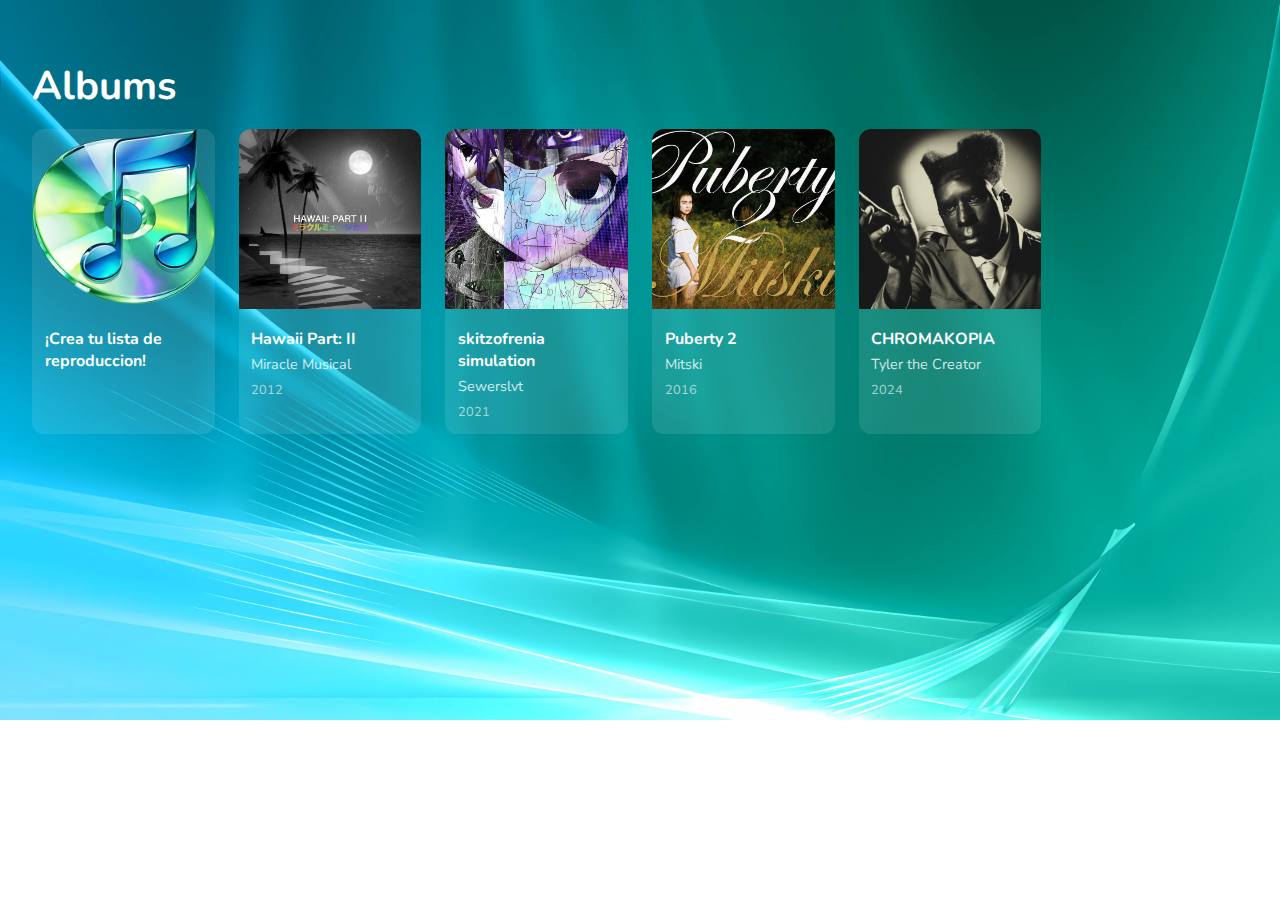
<file: albumes.html>
<!DOCTYPE html>
<html lang="en">
<head>
  <meta charset="UTF-8" />
  <meta name="viewport" content="width=device-width, initial-scale=1.0"/>
  <title>Albums</title>
  <link rel="stylesheet" href="albumes.css">
</head>
<body>
  <div class="albums-container">
    <h1>Albums</h1>
    <div class="album-grid">

      <!-- Álbum individual -->

      <a href="index.html" id ="hawaii" class="album-card" data-album="personal">
        <img src="img/frutteoicon.png" alt="personal">
        <div class="album-info">
          <h3>¡Crea tu lista de reproduccion!</h3>
        </div>
      </a>


      <a href="index.html" class="album-card" data-album="hawaii">
        <img src="img/hawaiipartii.jpg" alt="Hawaii Part II">
        <div class="album-info">
          <h3>Hawaii Part: II</h3>
          <p>Miracle Musical</p>
          <span>2012</span>
        </div>
      </a>

      <a href="index.html" class="album-card" data-album="skitzofrenia">
        <img src="img/skitz_simu.jpeg" alt="skitzofrenia simulation">
        <div class="album-info">
          <h3>skitzofrenia simulation</h3>
          <p>Sewerslvt</p>
          <span>2021</span>
        </div>
      </a>

      <a href="index.html" class="album-card" data-album="puberty_2">
        <img src="img/puberty_2.jpeg" alt="puberty_2">
        <div class="album-info">
          <h3>Puberty 2</h3>
          <p>Mitski</p>
          <span>2016</span>
        </div>
      </a>

      <a href="chromakopia.html?albumToPlay=chromakopia" class="album-card" data-album="chromakopia">
        <img src="img/chromakopia.jpeg" alt="chromakopia">
        <div class="album-info">
          <h3>CHROMAKOPIA</h3>
          <p>Tyler the Creator</p>
          <span>2024</span>
        </div>
      </a>

    </div>
  </div>
  <script src="app.js"></script>
</body>
</html>
</file>
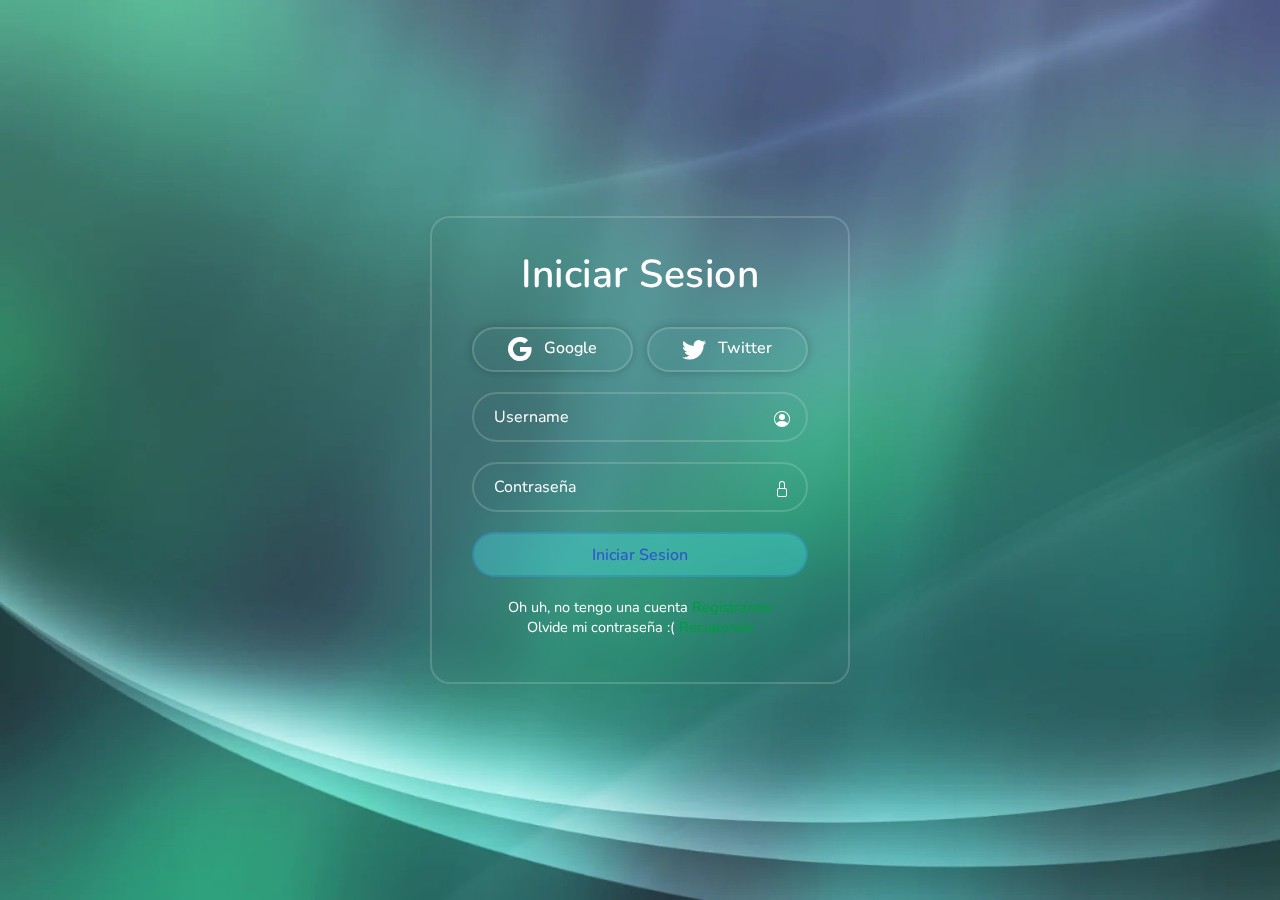
<file: login/templates/login.html>
<!DOCTYPE html>
<html lang="en">

<head>
    <meta charset="UTF-8">
    <meta name="viewport" content="width=device-width, initial-scale=1.0">
    <title>Iniciar Sesion | Frvttae</title>
    <link rel="stylesheet" href="style-reg.css">
    <link rel="icon" href="/img/FrvttaeLogo.png" type="image/x-icon"
    

</head>

<body>
    <div class="container">
        <form action="/login">
            <h1>Iniciar Sesion</h1>
            <div class="social-registrer">
                <button class="google-btn">
                    <i class="bi bi-google"></i> Google
                </button>

                <button class="twitter-btn">
                    <i class="bi bi-twitter"></i> Twitter
                </button>

            </div>

            <div class="form-input">
                <input type="text" placeholder="Username" required>
                <svg xmlns="http://www.w3.org/2000/svg" width="16" height="16" fill="currentColor" class="bi bi-person-circle" viewBox="0 0 16 16">
                    <path d="M11 6a3 3 0 1 1-6 0 3 3 0 0 1 6 0"/>
                    <path fill-rule="evenodd" d="M0 8a8 8 0 1 1 16 0A8 8 0 0 1 0 8m8-7a7 7 0 0 0-5.468 11.37C3.242 11.226 4.805 10 8 10s4.757 1.225 5.468 2.37A7 7 0 0 0 8 1"/>
                  </svg>
            </div>

            <div class="form-input">
                <input type="password" placeholder="Contraseña" required>
                <svg xmlns="http://www.w3.org/2000/svg" width="16" height="16" fill="currentColor" class="bi bi-lock" viewBox="0 0 16 16">
                    <path d="M8 1a2 2 0 0 1 2 2v4H6V3a2 2 0 0 1 2-2m3 6V3a3 3 0 0 0-6 0v4a2 2 0 0 0-2 2v5a2 2 0 0 0 2 2h6a2 2 0 0 0 2-2V9a2 2 0 0 0-2-2M5 8h6a1 1 0 0 1 1 1v5a1 1 0 0 1-1 1H5a1 1 0 0 1-1-1V9a1 1 0 0 1 1-1"/>
                  </svg>
            </div>

            <button class="btn"> Iniciar Sesion</button>
            <div class="login-link">
                <p> Oh uh, no tengo una cuenta <a href="#">Registrarme</a></p>
                <p> Olvide mi contraseña :( <a href="#">Recuperala</a></p>
            </div>

        </form>
    </div>

</body>

</html>
</file>
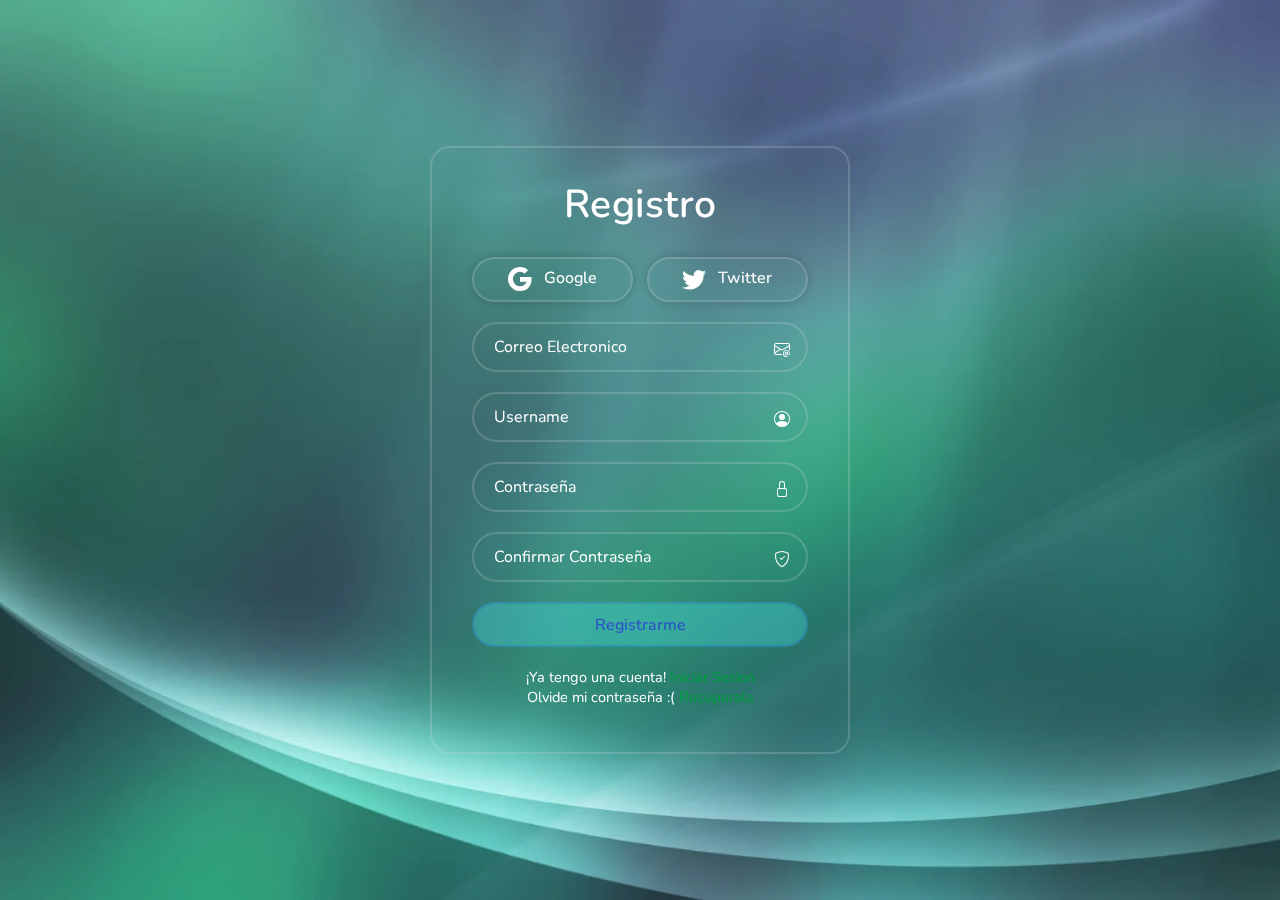
<file: login/templates/reg.html>
<!DOCTYPE html>
<html lang="en">

<head>
    <meta charset="UTF-8">
    <meta name="viewport" content="width=device-width, initial-scale=1.0">
    <title>Registrarme | Frvttae</title>
    <link rel="stylesheet" href="style-reg.css">
    <link rel="icon" href="/img/FrvttaeLogo.png" type="image/x-icon"

</head>

<body>
    <div class="container">
        <form action="" method="POST">
            <h1>Registro</h1>
            <div class="social-registrer">
                <button class="google-btn">
                    <i class="bi bi-google"></i> Google
                </button>

                <button class="twitter-btn">
                    <i class="bi bi-twitter"></i> Twitter
                </button>

            </div>

            <div class="form-input">
                <input type="email" placeholder="Correo Electronico" name="email" required pattern="[a-z0-9._%+-]+@[a-z0-9.-]+\.[a-z]{2,}$" title="Introduce un correo electrónico válido">
                <svg xmlns="http://www.w3.org/2000/svg" width="16" height="16" fill="currentColor" class="bi bi-envelope-at" viewBox="0 0 16 16">
                    <path d="M2 2a2 2 0 0 0-2 2v8.01A2 2 0 0 0 2 14h5.5a.5.5 0 0 0 0-1H2a1 1 0 0 1-.966-.741l5.64-3.471L8 9.583l7-4.2V8.5a.5.5 0 0 0 1 0V4a2 2 0 0 0-2-2zm3.708 6.208L1 11.105V5.383zM1 4.217V4a1 1 0 0 1 1-1h12a1 1 0 0 1 1 1v.217l-7 4.2z"/>
                    <path d="M14.247 14.269c1.01 0 1.587-.857 1.587-2.025v-.21C15.834 10.43 14.64 9 12.52 9h-.035C10.42 9 9 10.36 9 12.432v.214C9 14.82 10.438 16 12.358 16h.044c.594 0 1.018-.074 1.237-.175v-.73c-.245.11-.673.18-1.18.18h-.044c-1.334 0-2.571-.788-2.571-2.655v-.157c0-1.657 1.058-2.724 2.64-2.724h.04c1.535 0 2.484 1.05 2.484 2.326v.118c0 .975-.324 1.39-.639 1.39-.232 0-.41-.148-.41-.42v-2.19h-.906v.569h-.03c-.084-.298-.368-.63-.954-.63-.778 0-1.259.555-1.259 1.4v.528c0 .892.49 1.434 1.26 1.434.471 0 .896-.227 1.014-.643h.043c.118.42.617.648 1.12.648m-2.453-1.588v-.227c0-.546.227-.791.573-.791.297 0 .572.192.572.708v.367c0 .573-.253.744-.564.744-.354 0-.581-.215-.581-.8Z"/>
                  </svg>
            </div>

            <div class="form-input">
                <input type="text" placeholder="Username" name="username" required>
                <svg xmlns="http://www.w3.org/2000/svg" width="16" height="16" fill="currentColor" class="bi bi-person-circle" viewBox="0 0 16 16">
                    <path d="M11 6a3 3 0 1 1-6 0 3 3 0 0 1 6 0"/>
                    <path fill-rule="evenodd" d="M0 8a8 8 0 1 1 16 0A8 8 0 0 1 0 8m8-7a7 7 0 0 0-5.468 11.37C3.242 11.226 4.805 10 8 10s4.757 1.225 5.468 2.37A7 7 0 0 0 8 1"/>
                  </svg>
            </div>

            <div class="form-input">
                <input type="password" placeholder="Contraseña" name="password" required>
                <svg xmlns="http://www.w3.org/2000/svg" width="16" height="16" fill="currentColor" class="bi bi-lock" viewBox="0 0 16 16">
                    <path d="M8 1a2 2 0 0 1 2 2v4H6V3a2 2 0 0 1 2-2m3 6V3a3 3 0 0 0-6 0v4a2 2 0 0 0-2 2v5a2 2 0 0 0 2 2h6a2 2 0 0 0 2-2V9a2 2 0 0 0-2-2M5 8h6a1 1 0 0 1 1 1v5a1 1 0 0 1-1 1H5a1 1 0 0 1-1-1V9a1 1 0 0 1 1-1"/>
                  </svg>
            </div>

            <div class="form-input">
                <input type="password" placeholder="Confirmar Contraseña" name="confirm_password" required>
                <svg xmlns="http://www.w3.org/2000/svg" width="16" height="16" fill="currentColor" class="bi bi-shield-check" viewBox="0 0 16 16">
                    <path d="M5.338 1.59a61 61 0 0 0-2.837.856.48.48 0 0 0-.328.39c-.554 4.157.726 7.19 2.253 9.188a10.7 10.7 0 0 0 2.287 2.233c.346.244.652.42.893.533q.18.085.293.118a1 1 0 0 0 .101.025 1 1 0 0 0 .1-.025q.114-.034.294-.118c.24-.113.547-.29.893-.533a10.7 10.7 0 0 0 2.287-2.233c1.527-1.997 2.807-5.031 2.253-9.188a.48.48 0 0 0-.328-.39c-.651-.213-1.75-.56-2.837-.855C9.552 1.29 8.531 1.067 8 1.067c-.53 0-1.552.223-2.662.524zM5.072.56C6.157.265 7.31 0 8 0s1.843.265 2.928.56c1.11.3 2.229.655 2.887.87a1.54 1.54 0 0 1 1.044 1.262c.596 4.477-.787 7.795-2.465 9.99a11.8 11.8 0 0 1-2.517 2.453 7 7 0 0 1-1.048.625c-.28.132-.581.24-.829.24s-.548-.108-.829-.24a7 7 0 0 1-1.048-.625 11.8 11.8 0 0 1-2.517-2.453C1.928 10.487.545 7.169 1.141 2.692A1.54 1.54 0 0 1 2.185 1.43 63 63 0 0 1 5.072.56"/>
                    <path d="M10.854 5.146a.5.5 0 0 1 0 .708l-3 3a.5.5 0 0 1-.708 0l-1.5-1.5a.5.5 0 1 1 .708-.708L7.5 7.793l2.646-2.647a.5.5 0 0 1 .708 0"/>
                  </svg>
            </div>

            <button class="btn"> Registrarme</button>
            <div class="login-link">
                <p>¡Ya tengo una cuenta! <a href="#">Iniciar Sesion</a></p>
                <p> Olvide mi contraseña :( <a href="#">Recuperala</a></p>
            </div>

        </form>
    </div>

</body>

</html>
</file>
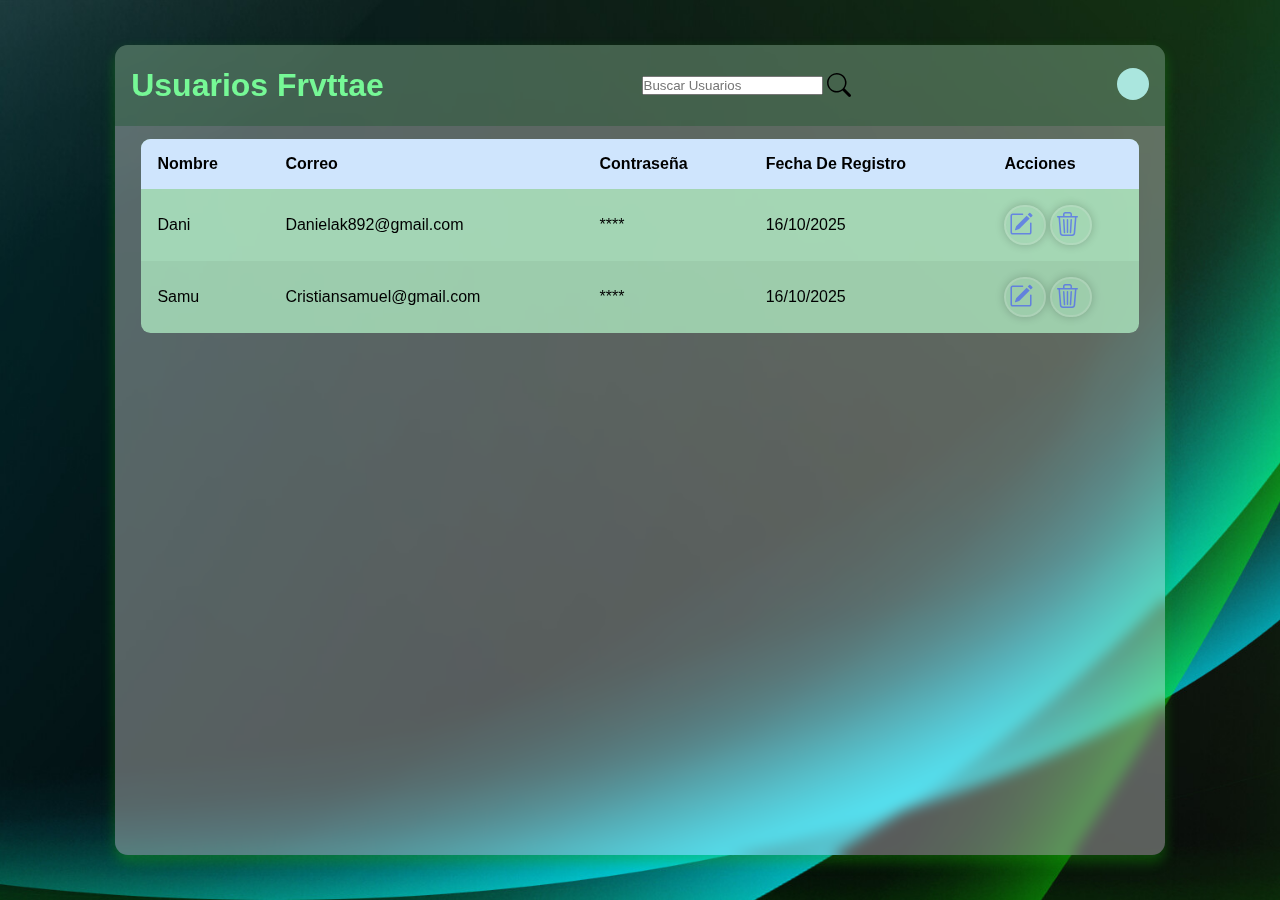
<file: login/templates/table.html>
<!DOCTYPE html>
<html lang="en">
<head>
    <meta charset="UTF-8">
    <meta name="viewport" content="width=device-width, initial-scale=1.0">
    <title>Tabla de Usuarios | Frvttae</title>
    <link href="https://cdn.jsdelivr.net/npm/bootstrap-icons@1.10.5/font/bootstrap-icons.css" rel="stylesheet">
    <link rel="icon" href="/img/FrvttaeLogo.png" type="image/x-icon">
    <link rel="stylesheet" href="table.css">
</head>

<body>
    <main class="table" id="users_table">
        <section class="table__header">
            <h1 style="color: #76f896;">Usuarios Frvttae</h1>
            <div class="input-users">
                <input type="Buscar" placeholder="Buscar Usuarios">
                <i class="bi bi-search"></i>
            </div>
            <div class="export__file">
                <label for="export-file" class="export__file-btn" title="Exportar"></label>
                <input type="checkbox" id="export-file">
                <div class="export__file-options">
                    <label>Exportar como: &nbsp; &#10140;</label>
                    <label for="export-file" id="toPDF">PDF  <i class="bi bi-file-earmark-pdf"></i></label>
                    <label for="export-file" id="toJSON">JSON <i class="bi bi-filetype-json"></i></label>
                    <label for="export-file" id="toCSV">CSV <i class="bi bi-filetype-csv"></i></label>
                    <label for="export-file" id="toEXCEL">EXCEL <i class="bi bi-file-earmark-excel"></i></label>
                </div>
            </div>
        </section>
        <section class="table__body">
            <table>

                <thead>
                    <tr>
                        <th> Nombre </th>
                        <th> Correo </th>
                        <th> Contraseña </th>
                        <th> Fecha de Registro </th>
                        <th> Acciones </th>
                </thead>
                <tbody>
                    <tr>
                        <td>Dani</td>
                        <td>Danielak892@gmail.com</td>
                        <td>****</td>
                        <td>16/10/2025</td>
                        <td>
                            <button class="edit">
                                <i class="bi bi-pencil-square"></i>
                            </button>
                            <button class="delete">
                                <i class="bi bi-trash3"></i>
                            </button>
                        </td>
                    </tr>
                    <tr>
                        <td>Samu</td>
                        <td>Cristiansamuel@gmail.com</td>
                        <td>****</td>
                        <td>16/10/2025</td>
                        <td>
                            <button class="edit">
                                <i class="bi bi-pencil-square"></i>
                            </button>
                            <button class="delete">
                                <i class="bi bi-trash3"></i>
                            </button>
                        </td>
                    </tr>
                </tbody>
        </section>
    </main>
    <script src="#"></script>


</body>
</html>
</file>
<file: albumes.css>
@import url('https://fonts.googleapis.com/css2?family=Nunito:ital,wght@0,200..1000;1,200..1000&display=swap');


body {
    margin: 0;
    font-family: "Nunito", sans-serif;
    background: url(img/aero_bg.jpg);
    
    background-repeat: no-repeat;
    background-size: cover;
    backdrop-filter: blur(4x);
    -webkit-backdrop-filter: blur(8px);
  }
  
  .albums-container {
    padding: 2rem;
  }
  
  h1 {
    margin-bottom: 1rem;
    font-size: 2.5rem;
    color: #fff;
  }
  
  .album-grid {
    display: grid;
    grid-template-columns: repeat(auto-fill, minmax(180px, 1fr));
    gap: 1.5rem;
  }
  
  .album-card {
    background: rgba(255, 255, 255, 0.1);
    border-radius: 12px;
    overflow: hidden;
    text-decoration: none;
    color: #fff;
    transition: transform 0.2s ease-in-out;
  }
  
  .album-card:hover {
    transform: scale(1.05);
  }
  
  .album-card img {
    width: 100%;
    height: 180px;
    object-fit: cover;
  }
  
  .album-info {
    padding: 0.8rem;
  }
  
  .album-info h3 {
    margin: 0 0 0.3rem;
    font-size: 1rem;
  }
  
  .album-info p {
    margin: 0;
    font-size: 0.9rem;
    opacity: 0.8;
  }
  
  .album-info span {
    display: block;
    margin-top: 0.4rem;
    font-size: 0.8rem;
    opacity: 0.6;
  }
</file>
<file: login/templates/table.css>
:root {
    --white: #ffffff;
    --border-color: rgba(228, 228, 228, 0.2);
    --box-shadow: 0 0 10px rgba(0, 0, 0, 0.2);
    --transition: all 0.4s ease-in-out;
}


* {
    margin: 0;
    padding: 0;

    box-sizing: border-box;
    font-family: sans-serif;
}
@media print {
 .table, .table__body {
  overflow: visible;
  height: auto !important;
  width: auto !important;
 }
}

body {
    min-height: 100vh;
    background: url('/img/gladesauro.jpg') center / cover;
    display: flex;
    justify-content: center;
    align-items: center;
}

main.table {
    width: 82vw;
    height: 90vh;
    background-color: #fff5;

    backdrop-filter: blur(7px);
    box-shadow: 0 .4rem .8rem rgba(22, 187, 0, 0.333);
    border-radius: .8rem;

    overflow: hidden;
}

.table__header {
    width: 100%;
    height: 10%;
    background-color: rgba(0, 80, 20, 0.267);
    padding: .8rem 1rem;

    display: flex;
    justify-content: space-between;
    align-items: center;
}

.table__header .input-group {
    width: 35%;
    height: 100%;
    background-color: rgba(62, 113, 255, 0.333);
    padding: 0 .8rem;
    border-radius: 2rem;

    display: flex;
    justify-content: center;
    align-items: center;

    transition: .2s;
}

.table__header .input-group:hover {
    width: 45%;
    background-color: rgba(0, 80, 20, 0.267);
    box-shadow: 0 .1rem .4rem #0002;
}

.table__header .input-group img {
    width: 1.2rem;
    height: 1.2rem;
}

.table__header .input-group input {
    width: 100%;
    padding: 0 .5rem 0 .3rem;
    background-color: transparent;
    border: none;
    outline: none;
}

.table__body {
    width: 95%;
    max-height: calc(89% - 1.6rem);
    background-color: rgba(191, 255, 212, 0.733);

    margin: .8rem auto;
    border-radius: .6rem;

    overflow: auto;
    overflow: overlay;
}


.table__body::-webkit-scrollbar{
    width: 0.5rem;
    height: 0.5rem;
}

.table__body::-webkit-scrollbar-thumb{
    border-radius: .5rem;
    background-color: rgba(0, 80, 20, 0.267);
    visibility: hidden;
}

.table__body:hover::-webkit-scrollbar-thumb{ 
    visibility: visible;
}

.edit,
.delete {
    width: 35%;
    height: 40px;
    background: transparent;
    border: 2px solid var(--border-color);
    border-radius: 40px;
    box-shadow: var(--box-shadow);
    cursor: pointer;
    font-size: 16px;
    color: rgba(59, 79, 255, 0.6);
    font-weight: 500;
    line-height: 1;
    transition: var(--transition);
    align-items: center;
    justify-content: center;
}

.edit:hover {
    transform: scale(1.05);
    color: #45a049;
}

.delete:hover {
    transform: scale(1.05);
    color: #e53935;
}

i[class^="bi bi"] {
    font-size: 24px;
    margin-right: 8px;
    vertical-align: middle;
}


table {
    width: 100%;
}

td img {
    width: 36px;
    height: 36px;
    margin-right: .5rem;
    border-radius: 50%;

    vertical-align: middle;
}

table, th, td {
    border-collapse: collapse;
    padding: 1rem;
    text-align: left;
}

thead th {
    position: sticky;
    top: 0;
    left: 0;
    background-color: #cfe5fdfe;
    cursor: pointer;
    text-transform: capitalize;
}

tbody tr:nth-child(even) {
    background-color: #0000000b;
}

tbody tr {
    --delay: .1s;
    transition: .5s ease-in-out var(--delay), background-color 0s;
}

tbody tr.hide {
    opacity: 0;
    transform: translateX(100%);
}

tbody tr:hover {
    background-color: rgba(0, 172, 29, 0.4) !important;
}

tbody tr td,
tbody tr td p,
tbody tr td img {
    transition: .2s ease-in-out;
}

tbody tr.hide td,
tbody tr.hide td p {
    padding: 0;
    font: 0 / 0 sans-serif;
    transition: .2s ease-in-out .5s;
}

tbody tr.hide td img {
    width: 0;
    height: 0;
    transition: .2s ease-in-out .5s;
}


@media (max-width: 1000px) {
    td:not(:first-of-type) {
        min-width: 12.1rem;
    }
}

thead th span.icon-arrow {
    display: inline-block;
    width: 1.3rem;
    height: 1.3rem;
    border-radius: 50%;
    border: 1.4px solid transparent;
    
    text-align: center;
    font-size: 1rem;
    
    margin-left: .5rem;
    transition: .2s ease-in-out;
}

thead th:hover span.icon-arrow{
    border: 1.4px solid #6c00bd;
}

thead th:hover {
    color: #00bda4;
}

thead th.active span.icon-arrow{
    background-color: #00bda4;
    color: #fff;
}

thead th.asc span.icon-arrow{
    transform: rotate(180deg);
}

thead th.active,tbody td.active {
    color: #00bda4;
}

.export__file {
    position: relative;
}

.export__file .export__file-btn {
    display: inline-block;
    width: 2rem;
    height: 2rem;
    background: #aae6de center / 80% no-repeat;
    border-radius: 50%;
    transition: .2s ease-in-out;
}

.export__file .export__file-btn:hover { 
    background-color: #fff;
    transform: scale(1.15);
    cursor: pointer;
}

.export__file input {
    display: none;
}

.export__file .export__file-options {
    position: absolute;
    right: 0;
    
    width: 12rem;
    border-radius: .5rem;
    overflow: hidden;
    text-align: center;

    opacity: 0;
    transform: scale(.8);
    transform-origin: top right;
    
    box-shadow: 0 .2rem .5rem rgba(0, 109, 42, 0.267);
    
    transition: .2s;
}

.export__file input:checked + .export__file-options {
    opacity: 1;
    transform: scale(1);
    z-index: 100;
}

.export__file .export__file-options label{
    display: block;
    width: 100%;
    padding: .6rem 0;
    background-color: #f2f2f2;
    
    display: flex;
    justify-content: space-around;
    align-items: center;

    transition: .2s ease-in-out;
}

.export__file .export__file-options label:first-of-type{
    padding: 1rem 0;
    background-color: #04a04a !important;
}

.export__file .export__file-options label:hover{
    transform: scale(1.05);
    background-color: #fff;
    cursor: pointer;
}

.export__file .export__file-options img{
    width: 2rem;
    height: auto;
}
</file>
<file: login/templates/style-reg.css>
/* Importar fuentes y Bootstrap Icons */
@import url('https://fonts.googleapis.com/css2?family=Nunito:ital,wght@0,200..1000;1,200..1000&display=swap');
@import url('https://cdn.jsdelivr.net/npm/bootstrap-icons@1.11.3/font/bootstrap-icons.min.css');

/* Variables globales */
:root {
    --white: #ffffff;
    --border-color: rgba(228, 228, 228, 0.2);
    --box-shadow: 0 0 10px rgba(0, 0, 0, 0.2);
    --transition: all 0.4s ease-in-out;
}

/* Reset general */
* {
    margin: 0;
    padding: 0;
    box-sizing: border-box;
    font-family: 'Nunito', sans-serif;
}

body {
    display: flex;
    justify-content: center;
    align-items: center;
    min-height: 100vh;
    background: url('/img/auro.png');
    background-repeat: no-repeat;
    background-size: cover;
    backdrop-filter: blur(4x);
    -webkit-backdrop-filter: blur(8px);
}

/* Estilo del contenedor principal */
.container {
    width: 420px;
    background: transparent;
    border: 2px solid var(--border-color);
    backdrop-filter: blur(5px);
    color: var(--white);
    padding: 30px 40px;
    border-radius: 20px;
}

/* Título principal */
.container h1 {
    font-size: 39px;
    font-weight: 600;
    text-align: center;
    padding-bottom: 26px;
    letter-spacing: 0.5px;
}

/* Registro social */
.social-registrer {
    display: flex;
    justify-content: space-between;
    margin-bottom: 20px;
}

/* Botón de Google (o similar) */
.google-btn,
.twitter-btn {
    width: 48%;
    height: 45px;
    background: transparent;
    border: 2px solid var(--border-color);
    border-radius: 40px;
    box-shadow: var(--box-shadow);
    cursor: pointer;
    font-size: 16px;
    color: var(--white);
    font-weight: 500;
    line-height: 1;
    transition: var(--transition);
}

.google-btn:hover {
    transform: scale(1.05);
}

.twitter-btn:hover {
    transform: scale(1.05);
}

/* Íconos Bootstrap */
i[class^="bi bi"] {
    font-size: 24px;
    margin-right: 8px;
    vertical-align: middle;
}

/* Inputs del formulario */
.form-input {
    position: relative;
    width: 100%;
    height: 50px;
    margin: 20px 0;
}

.form-input input {
    width: 100%;
    height: 100%;
    background: transparent;
    border: 2px solid rgba(228, 228, 228, 0.2);
    color: var(--white);
    font-size: 16px;
    border-radius: 40px;
    padding: 20px 45px 20px 20px;
}

.form-input input::placeholder {
    color: var(--white);
}

svg{
    position: absolute;
    right: 10px;
    top:37%;
    transform: translate(-50%)
}

.container .btn{
    width: 100%;
    height: 45px;
    background: rgba(81, 243, 255, 0.5);
    opacity: 0.6;
    border: 2px solid rgba(0, 26, 255, 0.2);
    outline: none;
    border-radius: 40px;
    cursor: pointer;
    font-size: 16px;
    color:rgb(41, 45, 255);
    font-weight: 550;
    transition: all .4s ease-in-out;
}

.container .btn:hover{
    transform: scale(1.05);
}

.login-link p a{
    color:rgb(0, 156, 65);
    text-decoration: none;
    font-weight: 500;  
}

.login-link p a:hover{
    text-decoration: underline;
}

.container .login-link{
    font-size: 14.5px;
    text-align: center;
    margin: 20px 0 15px;
}

@media only screen and (max-width: 520px) {
    .container{
        width: 90%;
        padding: 30px 10px;
    }
}
</file>
